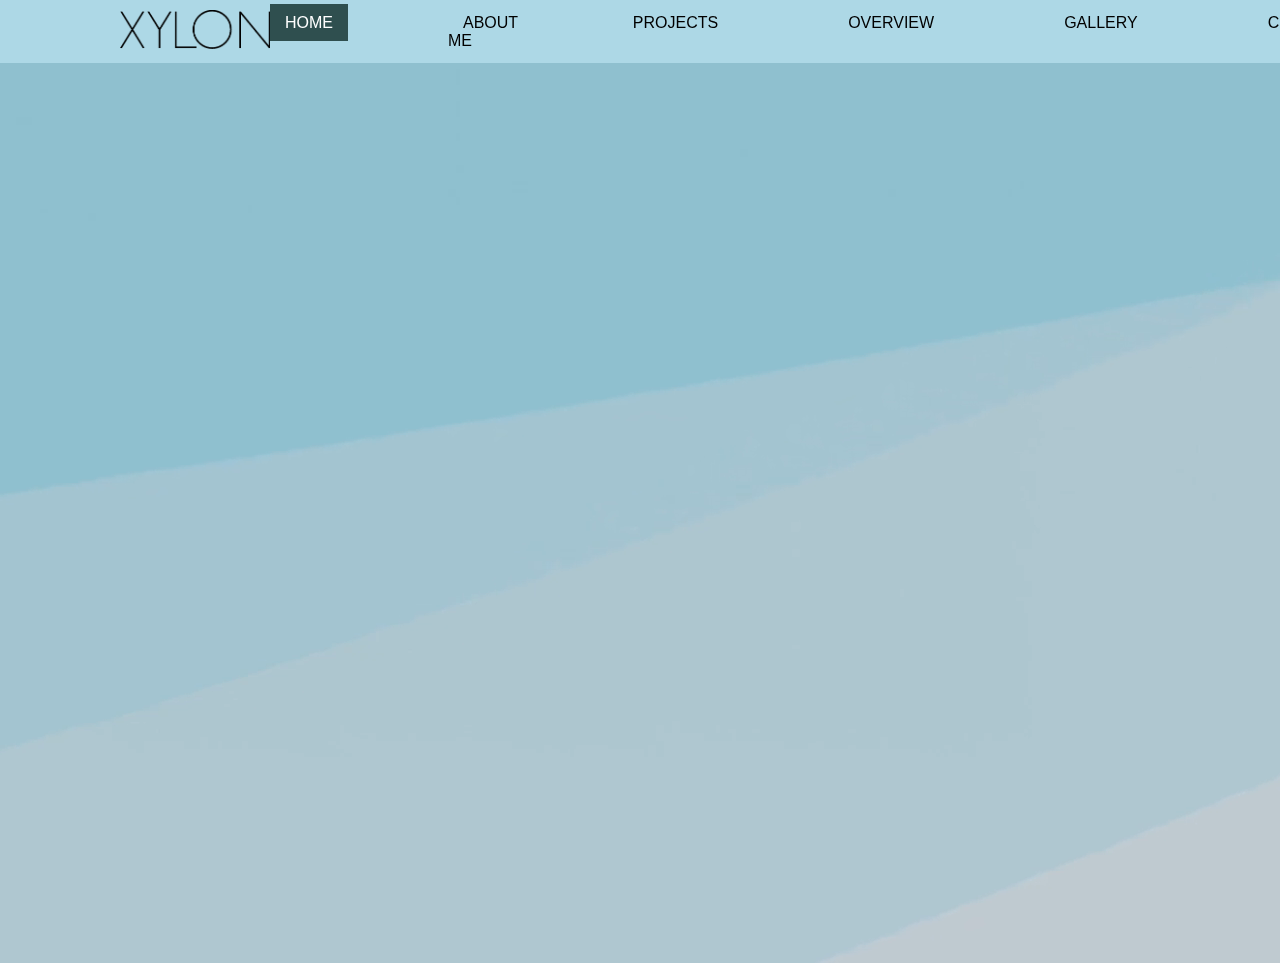
<file: index.html>
<!DOCTYPE html>
<html lang="en">
<head>
    <meta charset="UTF-8">
    <meta name="viewport" content="width=device-width, initial-scale=1.0">
    <title>WD-Finals</title>
    <link rel="stylesheet" href="assets/css/style.css">
</head>
<body>
    <header>
        <div class="logo">
            <img src="assets/img/HeaderLogo.png" alt="Logo">
        </div>
        <nav>
            <ul>
                <li class="active"><a href="#">HOME</a></li>
                <li><a href="pages/About Me/index.html">ABOUT ME</a></li>
                <li><a href="pages/Projects/index.html">PROJECTS</a></li>
                <li><a href="pages/Overview/index.html">OVERVIEW</a></li>
                <li><a href="pages/Gallery/index.html">GALLERY</a></li>
                <li><a href="pages/Contact/index.html">CONTACT</a></li>
            </ul>
        </nav>
    </header>

    <section class="hero">
        <video autoplay muted loop id="heroVideo">
            <source src="assets/vid/bg.mp4" type="video/mp4">
        </video>
        <div class="hero-content">
            <h1>WELCOME!</h1>
            <p>This is my Final Project for Web Design, made by Xylon Nicholas N. Santos - TW04</p>
        </div>
    </section>
</body>
</html>
</file>
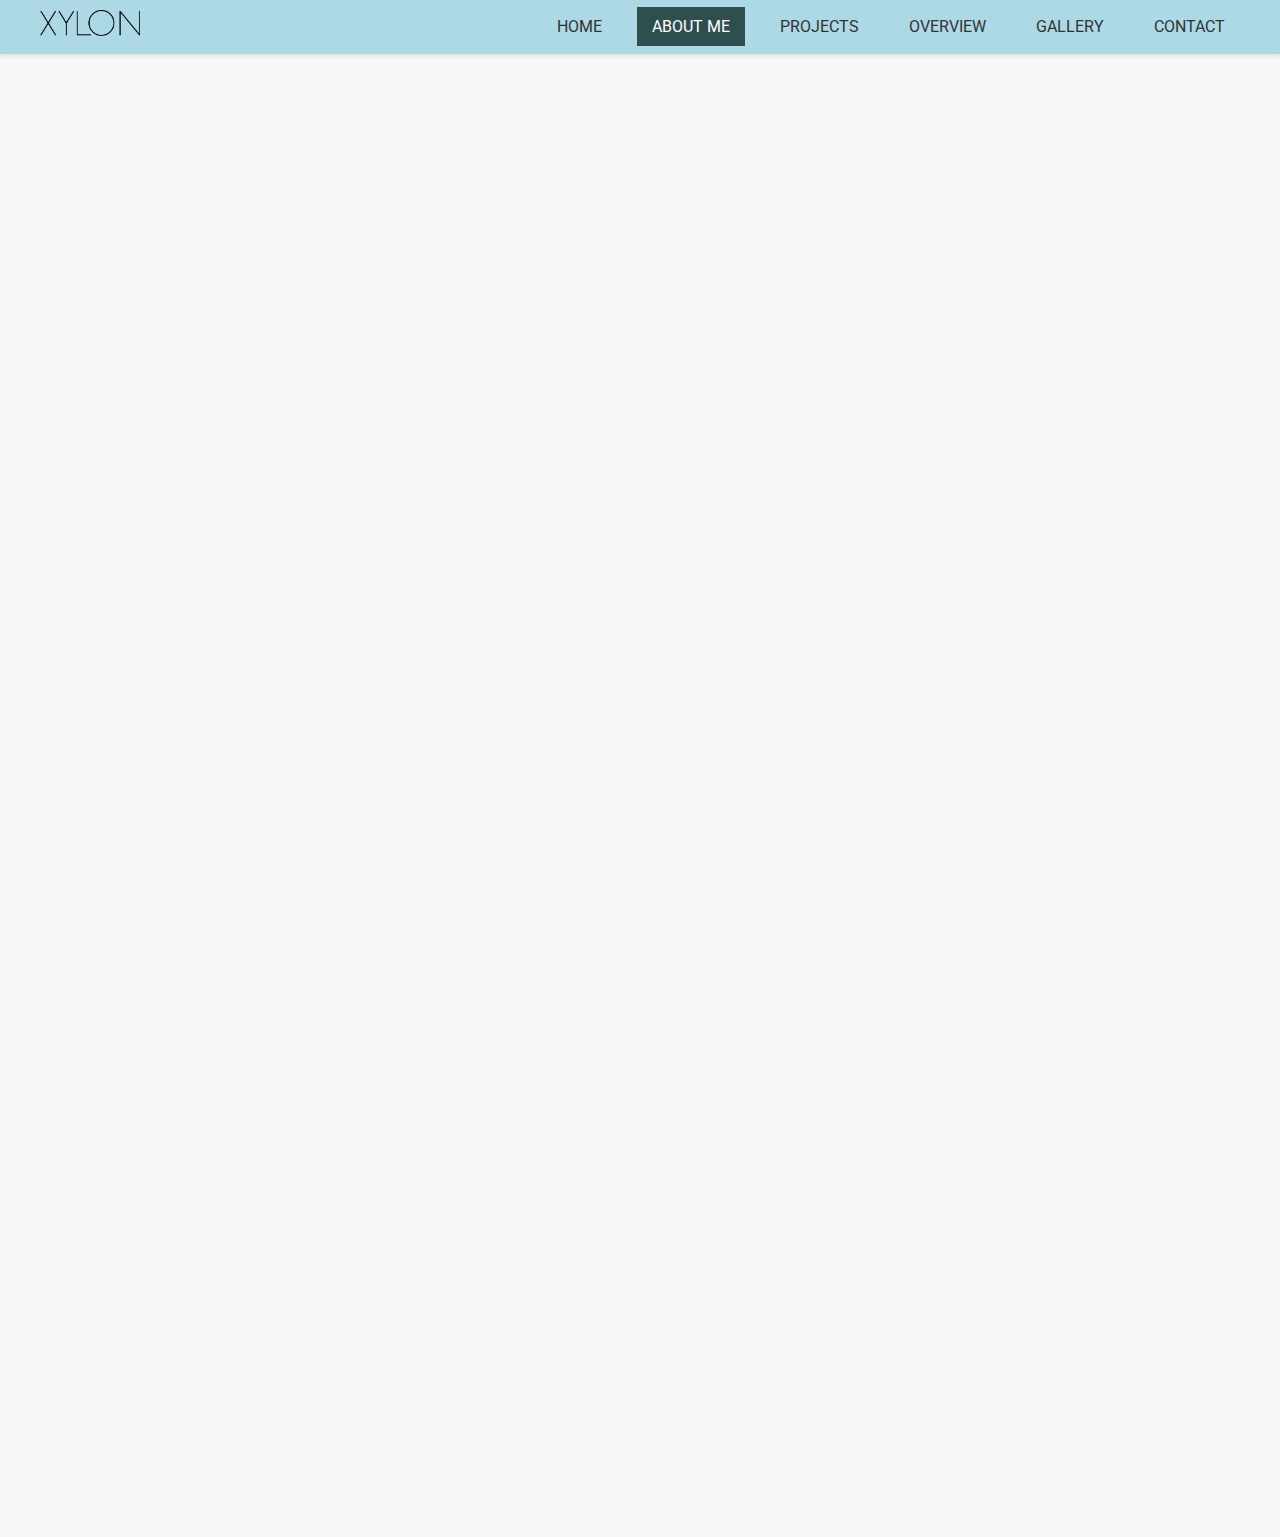
<file: pages/About Me/index.html>
<!DOCTYPE html>
<html lang="en">
<head>
    <meta charset="UTF-8">
    <meta name="viewport" content="width=device-width, initial-scale=1.0">
    <title>About Me</title>
    <link rel="stylesheet" href="assets/css/style.css">
    <link href="https://fonts.googleapis.com/css2?family=Roboto:wght@400;700&display=swap" rel="stylesheet">
</head>
<body>
    <header>
        <div class="logo">
            <img src="assets/img/HeaderLogo.png" alt="Logo">
        </div>
        <nav>
            <ul>
                <li><a href="../../index.html">HOME</a></li>
                <li class="active"><a href="#">ABOUT ME</a></li>
                <li><a href="../Projects/index.html">PROJECTS</a></li>
                <li><a href="../Overview/index.html">OVERVIEW</a></li>
                <li><a href="../Gallery/index.html">GALLERY</a></li>
                <li><a href="../Contact/index.html">CONTACT</a></li>
            </ul>
        </nav>
    </header>

    <main>
        <div class="resume-section">
            <div class="profile-image">
                <img src="assets/img/img.jpg" alt="Profile Image">
                <h1>About Me</h1>
                <p>Hi, I'm Xylon Nicholas N. Santos from TW04. This is the "About Me" section of my Final Project in Web Design, providing insights into my skills, experience, and education:</p>
            </div>
            <div class="resume-content">
                <h2>Skills</h2>
                <ul>
                    <li>Communication Skills</li>
                    <li>Critical Thinking Skills</li>
                    <li>Problem Solving Skills</li>
                    <li>Collaboration Skills</li>
                    <li>Adaptability</li>
                </ul>

                <h2>Experience</h2>
                <div class="experience-item">
                    <h3>Web Developer (Student)</h3>
                    <p>2023-2024 FEU TECH</p>
                    <p>Developed websites for school projects.</p>
                </div>
                <div class="experience-item">
                    <h3>Web Designer (Student)</h3>
                    <p>2023-2024 FEU TECH</p>
                    <p>Designed websites for school projects.</p>
                </div>

                <h2>Education</h2>
                <div class="education-item">
                    <h3>Bachelor of Science in Information Technology with Specialization in CyberSecurity</h3>
                    <p>FEU Institute of Technology, 2023-2024</p>
                </div>
            </div>
        </div>
    </main>
</body>
</html>
</file>
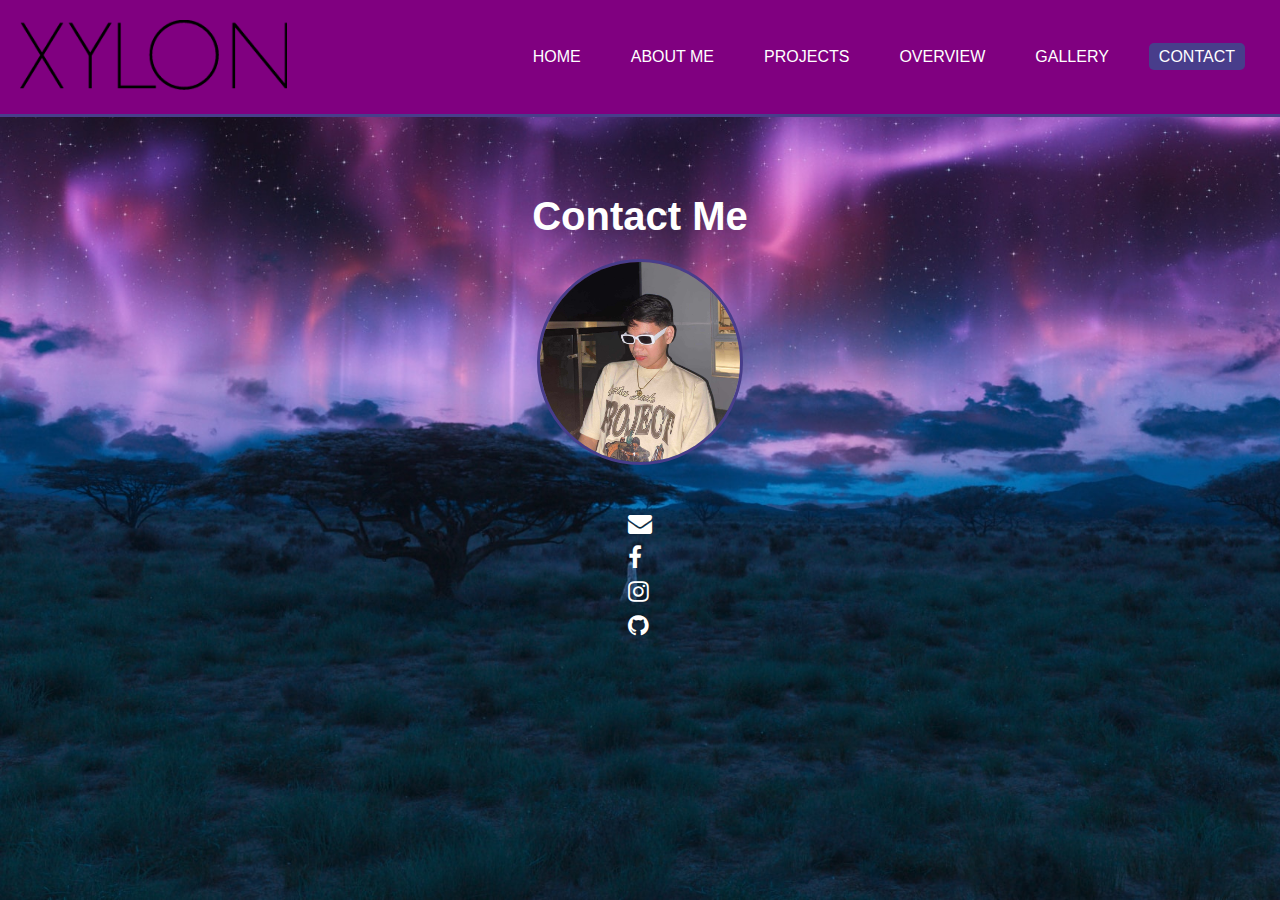
<file: pages/Contact/index.html>
<!DOCTYPE html>
<html lang="en">
<head>
    <meta charset="UTF-8">
    <meta name="viewport" content="width=device-width, initial-scale=1.0">
    <title>Contact</title>
    <link rel="stylesheet" href="assets/css/style.css">
    <link rel="stylesheet" href="https://cdnjs.cloudflare.com/ajax/libs/font-awesome/4.7.0/css/font-awesome.min.css">
</head>
<body>
    <header>
        <div class="logo">
            <img src="assets/img/HeaderLogo.png" alt="Logo">
        </div>
        <nav>
            <ul>
                <li><a href="../../index.html">HOME</a></li>
                <li><a href="../About Me/index.html">ABOUT ME</a></li>
                <li><a href="../Projects/index.html">PROJECTS</a></li>
                <li><a href="../Overview/index.html">OVERVIEW</a></li>
                <li><a href="../Gallery/index.html">GALLERY</a></li>
                <li class="active"><a href="#">CONTACT</a></li>
            </ul>
        </nav>
    </header>

    <main>
        <section class="contact">
            <h1>Contact Me</h1>
            <div class="contact-info">
                <img src="assets/img/img.jpeg" alt="Profile Picture">
                <ul>
                    <li><a href="mailto:xy.santos27@gmail.com" class="fa fa-envelope"></a></li>
                    <li><a href="https://www.facebook.com/Xylon.Santos" class="fa fa-facebook"></a></li>
                    <li><a href="https://www.instagram.com/xy.santos27/" class="fa fa-instagram"></a></li>
                    <li><a href="https://github.com/XylonSantos" class="fa fa-github"></a></li>
                </ul>
            </div>
        </section>
    </main>
</body>
</html>
</file>
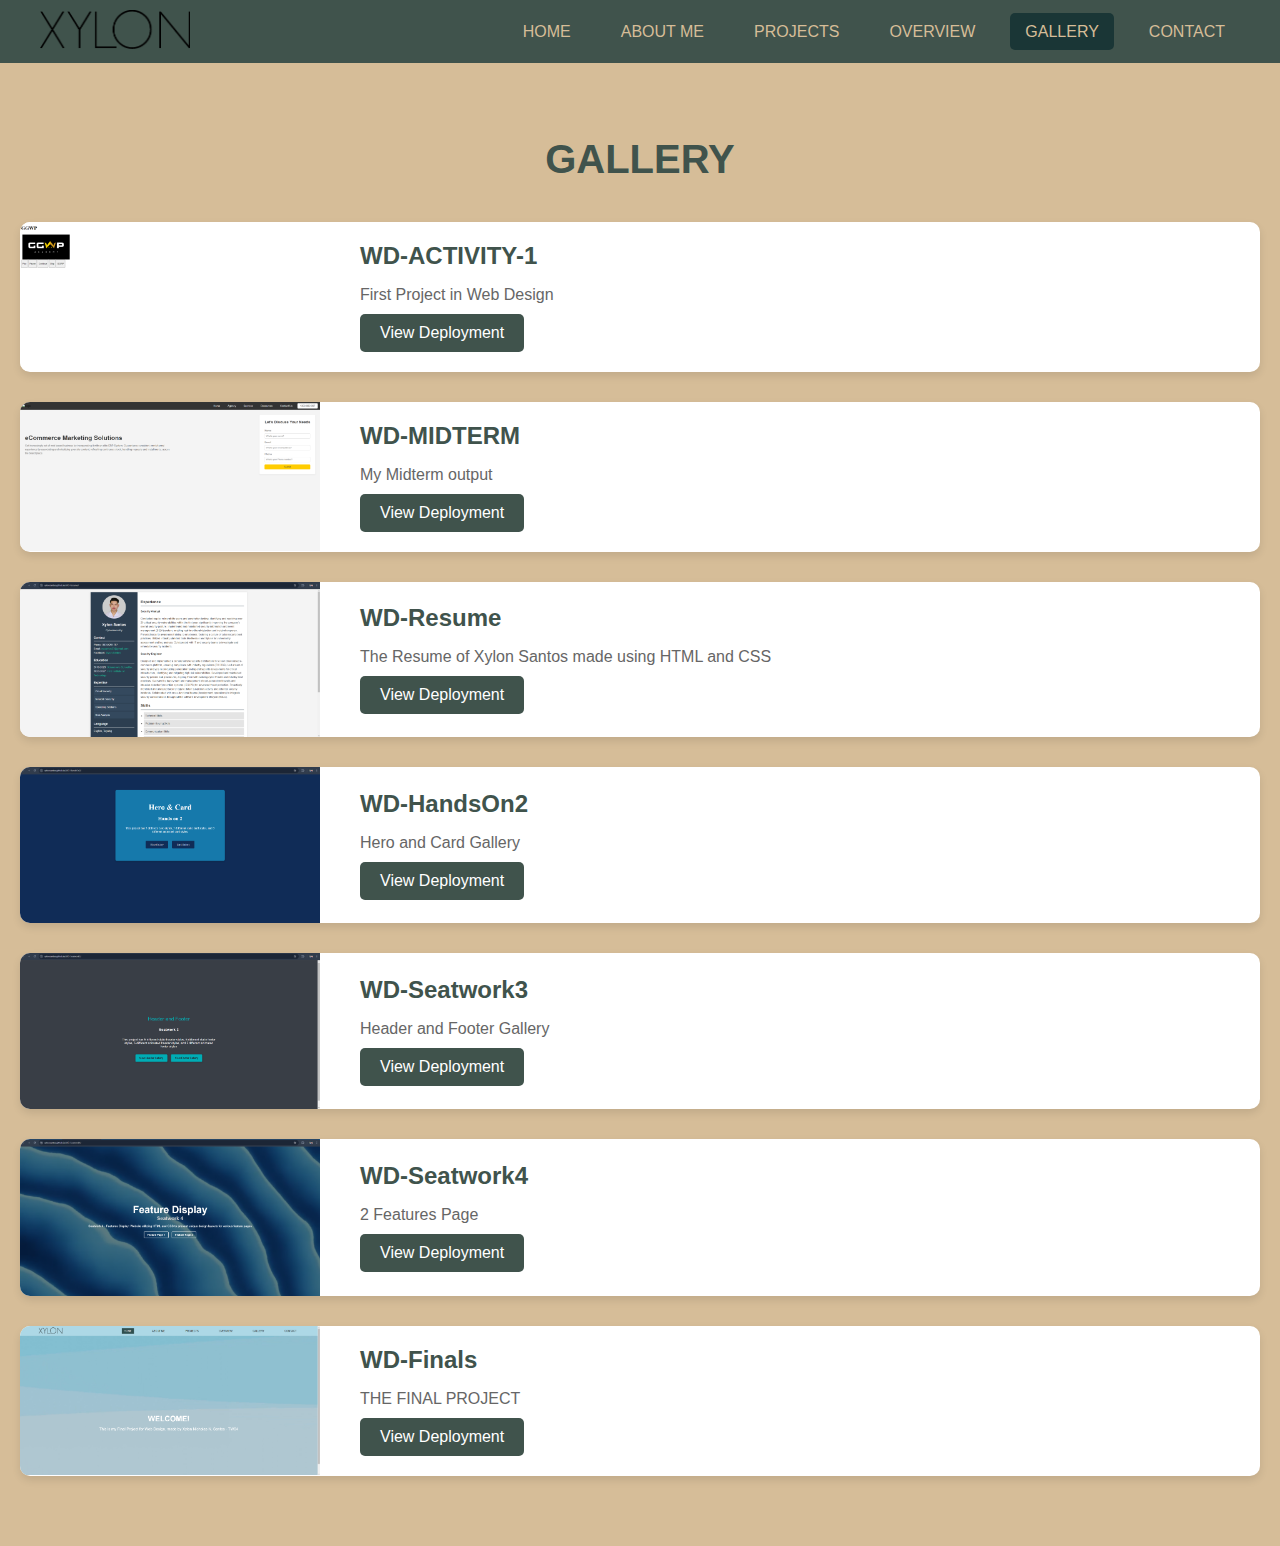
<file: pages/Gallery/index.html>
<!DOCTYPE html>
<html lang="en">
<head>
    <meta charset="UTF-8">
    <meta name="viewport" content="width=device-width, initial-scale=1.0">
    <title>Gallery</title>
    <link rel="stylesheet" href="assets/css/style.css">
</head>
<body>
    <header>
        <div class="logo">
            <img src="assets/img/HeaderLogo.png" alt="Logo">
        </div>
        <nav>
            <ul>
                <li><a href="../../index.html">HOME</a></li>
                <li><a href="../About Me/index.html">ABOUT ME</a></li>
                <li><a href="../Projects/index.html">PROJECTS</a></li>
                <li><a href="../Overview/index.html">OVERVIEW</a></li>
                <li class="active"><a href="#">GALLERY</a></li>
                <li><a href="../Contact/index.html">CONTACT</a></li>
            </ul>
        </nav>
    </header>

    <section class="features">
        <h2>GALLERY</h2>

        <div class="project">
            <img src="assets/img/1.png" alt="Project 1">
            <div class="project-info">
                <h3>WD-ACTIVITY-1</h3>
                <p>First Project in Web Design</p>
                <a href="https://xylonsantos.github.io/WD-ACTIVITY-1/" class="btn">View Deployment</a>
            </div>
        </div>

        <div class="project">
            <img src="assets/img/2.png" alt="Project 2">
            <div class="project-info">
                <h3>WD-MIDTERM</h3>
                <p>My Midterm output</p>
                <a href="https://xylonsantos.github.io/WD-MIDTERM/" class="btn">View Deployment</a>
            </div>
        </div>

        <div class="project">
            <img src="assets/img/3.png" alt="Project 3">
            <div class="project-info">
                <h3>WD-Resume</h3>
                <p>The Resume of Xylon Santos made using HTML and CSS</p>
                <a href="https://xylonsantos.github.io/WD-Resume/" class="btn">View Deployment</a>
            </div>
        </div>

        <div class="project">
            <img src="assets/img/4.png" alt="Project 4">
            <div class="project-info">
                <h3>WD-HandsOn2</h3>
                <p>Hero and Card Gallery</p>
                <a href="https://xylonsantos.github.io/WD-HandsOn2/" class="btn">View Deployment</a>
            </div>
        </div>

        <div class="project">
            <img src="assets/img/5.png" alt="Project 5">
            <div class="project-info">
                <h3>WD-Seatwork3</h3>
                <p>Header and Footer Gallery</p>
                <a href="https://xylonsantos.github.io/WD-Seatwork3/" class="btn">View Deployment</a>
            </div>
        </div>

        <div class="project">
            <img src="assets/img/6.png" alt="Project 6">
            <div class="project-info">
                <h3>WD-Seatwork4</h3>
                <p>2 Features Page</p>
                <a href="https://xylonsantos.github.io/WD-Seatwork4/" class="btn">View Deployment</a>
            </div>
        </div>

        <div class="project">
            <img src="assets/img/7.png" alt="Project 7">
            <div class="project-info">
                <h3>WD-Finals</h3>
                <p>THE FINAL PROJECT</p>
                <a href="https://xylonsantos.github.io/WD-Finals/" class="btn">View Deployment</a>
            </div>
        </div>

    </section>
</body>
</html>
</file>
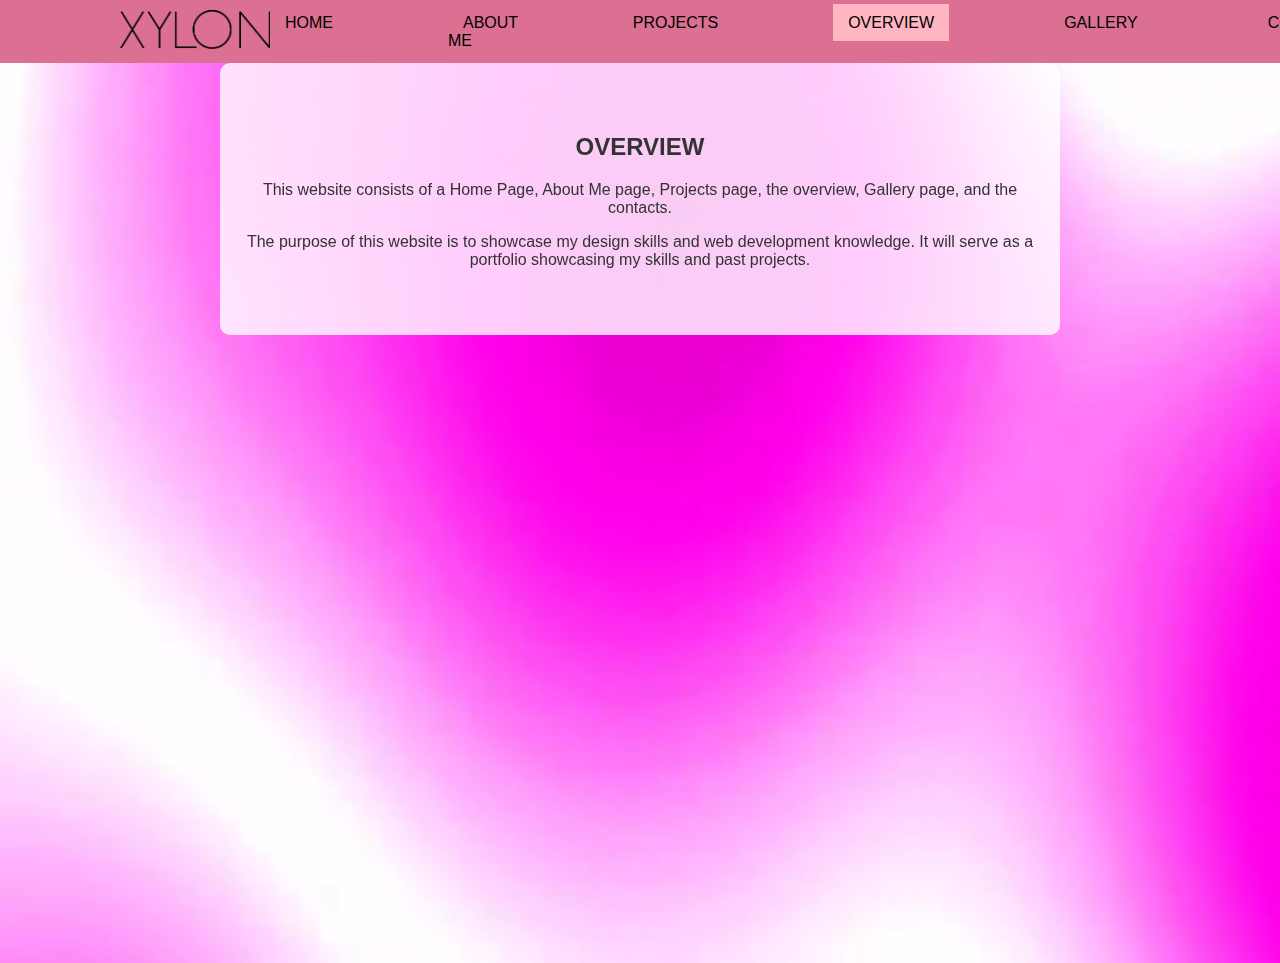
<file: pages/Overview/index.html>
<!DOCTYPE html>
<html lang="en">
<head>
    <meta charset="UTF-8">
    <meta name="viewport" content="width=device-width, initial-scale=1.0">
    <title>Overview</title>
    <link rel="stylesheet" href="assets/css/style.css">
</head>
<body>
    <header>
        <div class="logo">
            <img src="assets/img/HeaderLogo.png" alt="Logo">
        </div>
        <nav>
            <ul>
                <li><a href="../../index.html">HOME</a></li>
                <li><a href="../About Me/index.html">ABOUT ME</a></li>
                <li><a href="../Projects/index.html">PROJECTS</a></li>
                <li class="active"><a href="#">OVERVIEW</a></li>
                <li><a href="../Gallery/index.html">GALLERY</a></li>
                <li><a href="../Contact/index.html">CONTACT</a></li>
            </ul>
        </nav>
    </header>

    <section class="overview">
        <video autoplay muted loop class="video-bg">
            <source src="assets/vid/bg.mp4" type="video/mp4">
        </video>
        <div class="container">
            <h2>OVERVIEW</h2>
            <p>This website consists of a Home Page, About Me page, Projects page, the overview, Gallery page, and the contacts.</p>
            <p>The purpose of this website is to showcase my design skills and web development knowledge. It will serve as a portfolio showcasing my skills and past projects.</p>
        </div>
    </section>
</body>
</html>
</file>
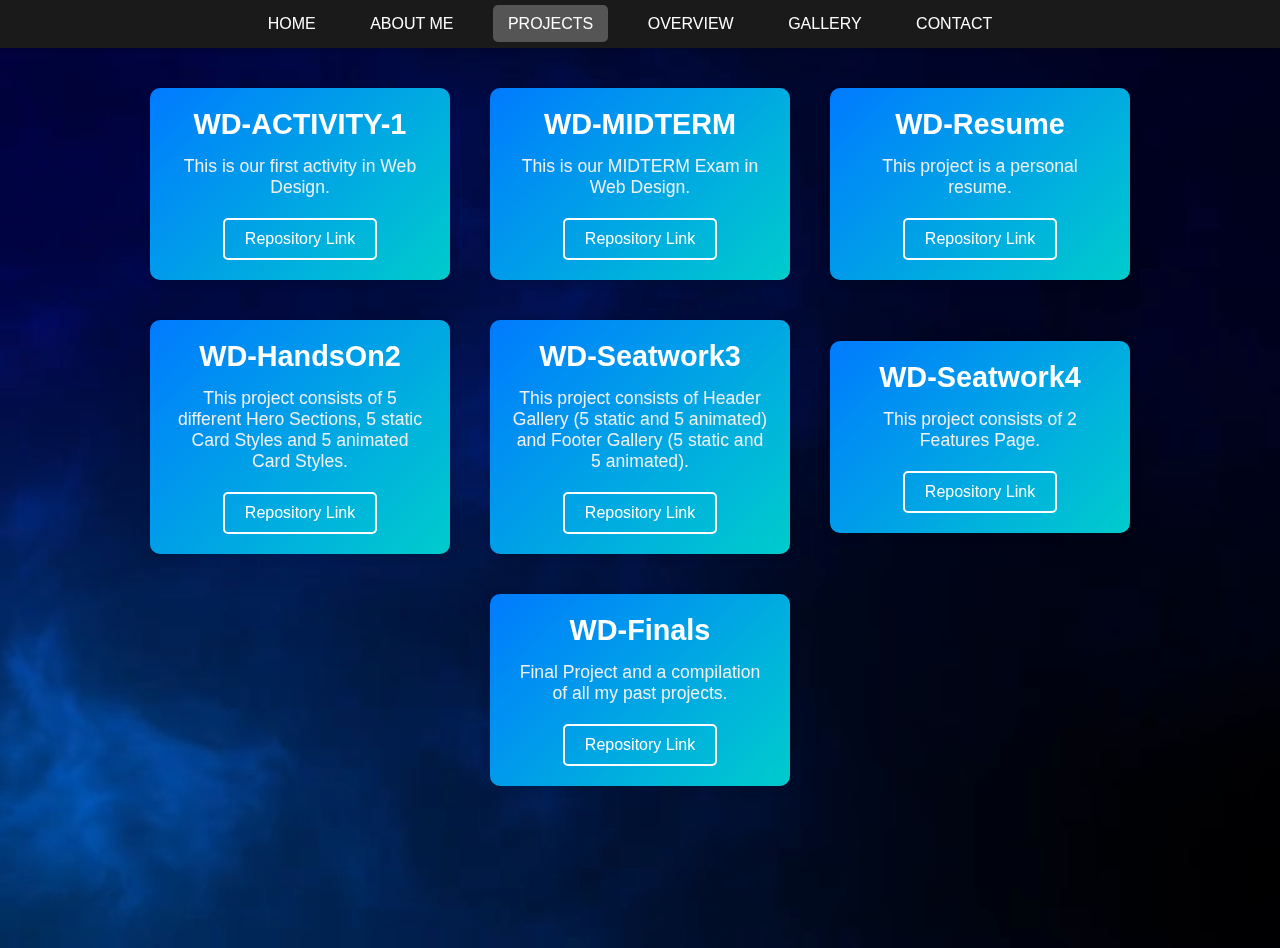
<file: pages/Projects/index.html>
<!DOCTYPE html>
<html lang="en">
<head>
    <meta charset="UTF-8">
    <meta name="viewport" content="width=device-width, initial-scale=1.0">
    <title>Projects</title>
    <link rel="stylesheet" href="assets/css/style.css">
</head>
<body>
    <header>
        <nav>
            <ul>
                <li><a href="../../index.html">HOME</a></li>
                <li><a href="../About Me/index.html">ABOUT ME</a></li>
                <li class="active"><a href="#">PROJECTS</a></li>
                <li><a href="../Overview/index.html">OVERVIEW</a></li>
                <li><a href="../Gallery/index.html">GALLERY</a></li>
                <li><a href="../Contact/index.html">CONTACT</a></li>
            </ul>
        </nav>
    </header>

    <section class="features">
        <div class="feature-background">
            <video autoplay muted loop id="feature-background-video">
                <source src="assets/vid/bg.mp4" type="video/mp4">
            </video>
        </div>

        <div class="container">
            <div class="feature-card">
                <h3>WD-ACTIVITY-1</h3>
                <p>This is our first activity in Web Design.</p>
                <a href="https://github.com/XylonSantos/WD-ACTIVITY-1" target="_blank">Repository Link</a>
            </div>
            <div class="feature-card">
                <h3>WD-MIDTERM</h3>
                <p>This is our MIDTERM Exam in Web Design.</p>
                <a href="https://github.com/XylonSantos/WD-MIDTERM" target="_blank">Repository Link</a>
            </div>
            <div class="feature-card">
                <h3>WD-Resume</h3>
                <p>This project is a personal resume.</p>
                <a href="https://github.com/XylonSantos/WD-Resume" target="_blank">Repository Link</a>
            </div>
            <div class="feature-card">
                <h3>WD-HandsOn2</h3>
                <p>This project consists of 5 different Hero Sections, 5 static Card Styles and 5 animated Card Styles.</p>
                <a href="https://github.com/XylonSantos/WD-HandsOn2" target="_blank">Repository Link</a>
            </div>
            <div class="feature-card">
                <h3>WD-Seatwork3</h3>
                <p>This project consists of Header Gallery (5 static and 5 animated) and Footer Gallery (5 static and 5 animated).</p>
                <a href="https://github.com/XylonSantos/WD-Seatwork3" target="_blank">Repository Link</a>
            </div>
            <div class="feature-card">
                <h3>WD-Seatwork4</h3>
                <p>This project consists of 2 Features Page.</p>
                <a href="https://github.com/XylonSantos/WD-Seatwork4" target="_blank">Repository Link</a>
            </div>
            <div class="feature-card">
                <h3>WD-Finals</h3>
                <p>Final Project and a compilation of all my past projects.</p>
                <a href="https://github.com/XylonSantos/WD-Finals" target="_blank">Repository Link</a>
            </div>
        </div>
    </section>
</body>
</html>
</file>
<file: assets/css/style.css>
body {
    font-family: 'Arial', sans-serif;
    margin: 0;
    padding: 0;
}

header {
    background-color: lightblue;
    color: #fff;
    padding: 10px 20px;
    display: flex;
    justify-content: space-between;
    align-items: center;
}

.logo {
    margin-left: 100px;
}

.logo img {
    max-width: 150px;
    height: auto;
    transition: transform 0.3s ease;
}

.logo img:hover {
    transform: scale(1.1);
}

nav ul {
    list-style-type: none;
    margin: 0;
    padding: 0;
    display: flex;
}

nav ul li {
    margin-right: 100px;
}

nav ul li a {
    color: black;
    text-decoration: none;
    padding: 10px 15px;
    transition: background-color 0.3s ease, color 0.3s ease;
}

nav ul li.active a {
    background-color: darkslategrey;
    color: white;
}

nav ul li a:hover {
    background-color: darkslategrey;
    color: white;
}

/* Hero Section */

.hero {
    position: relative;
    height: 100vh;
    width: 100%;
    overflow: hidden;
}

#heroVideo {
    position: absolute;
    top: 50%;
    left: 50%;
    min-width: 100%;
    min-height: 100%;
    width: auto;
    height: auto;
    z-index: -1;
    transform: translate(-50%, -50%);
    background-size: cover;
}

.hero-content {
    position: relative;
    z-index: 1;
    color: white;
    text-align: center;
    top: 50%;
    transform: translateY(-50%);
    padding: 0 20px;
    opacity: 0;
    animation: fadeInUp 1.5s ease-out forwards, zoomIn 1.5s ease-out forwards;
}

.hero h1 {
    font-size: 3em;
    margin: 0.5em 0;
    animation: slideIn 1.5s ease-out forwards;
}

.hero p {
    font-size: 1.5em;
    animation: fadeInUp 2s ease-out forwards 1s;
}

@keyframes fadeInUp {
    0% {
        opacity: 0;
        transform: translateY(20px);
    }
    100% {
        opacity: 1;
        transform: translateY(0);
    }
}

@keyframes zoomIn {
    0% {
        transform: scale(0.8);
    }
    100% {
        transform: scale(1);
    }
}

@keyframes slideIn {
    0% {
        transform: translateX(-50%);
    }
    100% {
        transform: translateX(0);
    }
}

/* Responsive Design */
@media (max-width: 768px) {
    header {
        flex-direction: column;
    }

    nav ul {
        flex-direction: column;
        align-items: center;
    }

    nav ul li {
        margin-right: 0;
        margin-bottom: 10px;
    }

    .logo {
        margin-left: 0;
        margin-bottom: 10px;
    }

    .hero h1 {
        font-size: 2em;
    }

    .hero p {
        font-size: 1em;
    }
}
</file>
<file: pages/About Me/assets/css/style.css>
body {
    font-family: 'Roboto', sans-serif;
    margin: 0;
    padding: 0;
    background-color: #f8f8f8;
    color: #333;
    line-height: 1.6;
}

header {
    background-color: lightblue;
    color: #fff;
    padding: 10px 20px;
    display: flex;
    justify-content: space-between;
    align-items: center;
    box-shadow: 0 2px 5px rgba(0, 0, 0, 0.1);
}

.logo {
    margin-left: 20px;
}

.logo img {
    max-width: 100px;
    height: auto;
    transition: transform 0.3s ease;
}

.logo img:hover {
    transform: scale(1.1);
}

nav ul {
    list-style-type: none;
    margin: 0;
    padding: 0;
    display: flex;
}

nav ul li {
    margin-right: 20px;
}

nav ul li a {
    color: #333;
    text-decoration: none;
    padding: 10px 15px;
    transition: background-color 0.3s ease, color 0.3s ease;
}

nav ul li.active a {
    background-color: darkslategrey;
    color: white;
}

nav ul li a:hover {
    background-color: darkslategrey;
    color: white;
}

/* Resume Section Styles */
.resume-section {
    max-width: 800px;
    margin: 20px auto;
    padding: 30px;
    background-color: #fff;
    border-radius: 8px;
    box-shadow: 0 0 10px rgba(0, 0, 0, 0.1);
    opacity: 0;
    animation: fadeIn 1s ease forwards;
}

@keyframes fadeIn {
    to {
        opacity: 1;
    }
}

.resume-section h1 {
    font-size: 2.5em;
    text-align: center;
    margin-bottom: 30px;
    color: #333;
    animation: slideInDown 1s ease forwards;
}

.resume-section p {
    font-size: 1.2em;
    line-height: 1.8;
    margin-bottom: 20px;
    animation: fadeIn 1s ease forwards;
}

.profile-image {
    text-align: center;
    margin-bottom: 30px;
    animation: zoomIn 1s ease forwards;
}

.profile-image img {
    border-radius: 50%;
    max-width: 200px;
    height: auto;
    border: 5px solid #fff;
    box-shadow: 0 0 10px rgba(0, 0, 0, 0.1);
}

.resume-content {
    margin-top: 30px;
}

.resume-content h2 {
    font-size: 2em;
    margin-bottom: 20px;
    color: #333;
    animation: slideInLeft 1s ease forwards;
}

.resume-content ul {
    list-style-type: disc;
    margin-left: 20px;
    animation: slideInRight 1s ease forwards;
}

.resume-content ul li {
    font-size: 1.1em;
    margin-bottom: 10px;
}

.experience-item,
.education-item {
    margin-bottom: 30px;
    animation: slideInUp 1s ease forwards;
}

.experience-item h3,
.education-item h3 {
    font-size: 1.8em;
    margin-bottom: 15px;
    color: #333;
}

.experience-item p,
.education-item p {
    font-size: 1.1em;
    line-height: 1.6;
}

@media (max-width: 768px) {
    .logo {
        margin-left: 10px;
    }

    nav ul li {
        margin-right: 15px;
    }

    .resume-section {
        padding: 20px;
    }

    .resume-section h1 {
        font-size: 2em;
        animation: slideInDown 1s ease forwards;
    }

    .resume-section p {
        font-size: 1.1em;
        animation: fadeIn 1s ease forwards;
    }

    .profile-image img {
        max-width: 150px;
        animation: zoomIn 1s ease forwards;
    }

    .experience-item h3,
    .education-item h3 {
        font-size: 1.6em;
    }

    .experience-item p,
    .education-item p {
        font-size: 1em;
    }
}

/* Keyframes for Animations */

@keyframes slideInDown {
    from {
        transform: translateY(-100%);
        opacity: 0;
    }
    to {
        transform: translateY(0);
        opacity: 1;
    }
}

@keyframes fadeIn {
    from {
        opacity: 0;
    }
    to {
        opacity: 1;
    }
}

@keyframes zoomIn {
    from {
        transform: scale(0);
        opacity: 0;
    }
    to {
        transform: scale(1);
        opacity: 1;
    }
}

@keyframes slideInLeft {
    from {
        transform: translateX(-100%);
        opacity: 0;
    }
    to {
        transform: translateX(0);
        opacity: 1;
    }
}

@keyframes slideInRight {
    from {
        transform: translateX(100%);
        opacity: 0;
    }
    to {
        transform: translateX(0);
        opacity: 1;
    }
}

@keyframes slideInUp {
    from {
        transform: translateY(100%);
        opacity: 0;
    }
    to {
        transform: translateY(0);
        opacity: 1;
    }
}
</file>
<file: pages/Contact/assets/css/style.css>
body {
    font-family: 'Arial', sans-serif;
    margin: 0;
    padding: 0;
    background-color: purple;
    color: #fff;
}

header {
    background-color: purple;
    padding: 20px;
    display: flex;
    justify-content: space-between;
    align-items: center;
}

.logo img {
    height: 70px;
}

nav ul {
    list-style-type: none;
    margin: 0;
    padding: 0;
    display: flex;
}

nav ul li {
    margin: 0 15px;
}

nav ul li a {
    color: #fff;
    text-decoration: none;
    padding: 5px 10px;
    transition: background-color 0.3s, color 0.3s;
}

nav ul li a:hover,
nav ul li a:focus,
nav ul li.active a {
    background-color: darkslateblue;
    color: #fff;
    border-radius: 5px;
}

header {
    border-bottom: 3px solid darkslateblue;
}

body {
    background-image: url('../../../Contact/assets/img/bg.jpg');
    background-size: cover;
    background-repeat: no-repeat;
    background-attachment: fixed;
    color: #ecf0f1;
}

/* Contact Section Styling */
.contact {
    text-align: center;
    padding: 50px 20px;
}

.contact h1 {
    font-size: 2.5em;
    margin-bottom: 20px;
    color: white;
}

.contact-info {
    display: flex;
    flex-direction: column;
    align-items: center;
}

.contact-info img {
    border-radius: 50%;
    width: 200px;
    height: 200px;
    object-fit: cover;
    margin-bottom: 20px;
    border: 3px solid darkslateblue;
}

.contact-info ul {
    list-style-type: none;
    padding: 0;
}

.contact-info ul li {
    margin: 10px 0;
}

.contact-info ul li a {
    color: white;
    text-decoration: none;
    font-size: 1.5em;
    transition: color 0.3s;
    display: flex;
    align-items: center;
    gap: 10px;
}

.contact-info ul li a:hover {
    color: #fff;
}

.contact-info ul li a .fa {
    font-size: 2em;
}

@media (max-width: 768px) {
    header {
        flex-direction: column;
    }

    nav ul {
        flex-direction: column;
        align-items: center;
    }

    nav ul li {
        margin: 10px 0;
    }

    .contact-info ul li a {
        font-size: 1.2em;
    }

    .contact-info ul li a .fa {
        font-size: 1.5em;
    }
}
</file>
<file: pages/Gallery/assets/css/style.css>
body {
    font-family: 'Arial', sans-serif;
    margin: 0;
    padding: 0;
    background-color: #f4f4f9;
    color: #333;
}

header {
    background-color: #40534C;
    color: #D6BD98;
    padding: 10px 20px;
    display: flex;
    justify-content: space-between;
    align-items: center;
    box-shadow: 0 4px 8px rgba(0, 0, 0, 0.1);
}

.logo {
    margin-left: 20px;
}

.logo img {
    max-width: 150px;
    height: auto;
    transition: transform 0.3s ease;
}

.logo img:hover {
    transform: scale(1.1);
}

nav ul {
    list-style-type: none;
    margin: 0;
    padding: 0;
    display: flex;
}

nav ul li {
    margin-right: 20px;
}

nav ul li a {
    color: #D6BD98;
    text-decoration: none;
    padding: 10px 15px;
    transition: background-color 0.3s ease, color 0.3s ease;
    border-radius: 5px;
}

nav ul li.active a {
    background-color: #1A3636;
}

nav ul li a:hover {
    background-color: #677D6A;
    color: #fff;
}

/* Features section */
.features {
    padding: 40px 20px;
    background-color: #D6BD98;
}

.features h2 {
    text-align: center;
    margin-bottom: 40px;
    font-size: 2.5rem;
    color: #40534C;
}

.project {
    display: flex;
    align-items: center;
    margin-bottom: 30px;
    background-color: #fff;
    border-radius: 10px;
    box-shadow: 0 4px 8px rgba(0, 0, 0, 0.1);
    overflow: hidden;
}

.project img {
    max-width: 300px;
    width: 100%;
    height: auto;
    margin-right: 20px;
}

.project-info {
    flex: 1;
    padding: 20px;
}

.project-info h3 {
    margin-top: 0;
    margin-bottom: 10px;
    font-size: 1.5rem;
    color: #40534C;
}

.project-info p {
    margin-bottom: 10px;
    font-size: 1rem;
    color: #666;
}

.btn {
    display: inline-block;
    background-color: #40534C;
    color: #fff;
    padding: 10px 20px;
    text-decoration: none;
    border-radius: 5px;
    transition: background-color 0.3s ease, color 0.3s ease;
}

.btn:hover {
    background-color: #1A3636;
}

/* Responsive design */
@media (max-width: 768px) {
    .project {
        flex-direction: column;
        align-items: flex-start;
    }

    .project img {
        margin-right: 0;
        margin-bottom: 20px;
    }

    .project-info {
        padding: 10px;
    }

    nav ul {
        flex-direction: column;
    }

    nav ul li {
        margin-bottom: 10px;
    }
}
</file>
<file: pages/Overview/assets/css/style.css>
body {
    font-family: 'Arial', sans-serif;
    margin: 0;
    padding: 0;
    overflow: hidden;
}

header {
    background-color: palevioletred;
    color: #fff;
    padding: 10px 20px;
    display: flex;
    justify-content: space-between;
    align-items: center;
}

.logo {
    margin-left: 100px;
}

.logo img {
    max-width: 150px;
    height: auto;
    transition: transform 0.3s ease;
}

.logo img:hover {
    transform: scale(1.1);
}

nav ul {
    list-style-type: none;
    margin: 0;
    padding: 0;
    display: flex;
}

nav ul li {
    margin-right: 100px;
}

nav ul li a {
    color: black;
    text-decoration: none;
    padding: 10px 15px;
    transition: background-color 0.3s ease, color 0.3s ease;
}

nav ul li.active a {
    background-color: lightpink;
    color: black;
}

nav ul li a:hover {
    background-color: lightcoral;
    color: black;
}

.overview {
    position: relative;
    color: #333;
    text-align: center;
    width: 100vw;
    height: 100vh;
    overflow: hidden;
}

.video-bg {
    position: absolute;
    top: 0;
    left: 0;
    width: 100%;
    height: 100%;
    object-fit: cover;
}

.overview .container {
    position: relative;
    z-index: 1;
    max-width: 800px;
    margin: 0 auto;
    padding: 50px 20px;
    background-color: rgba(255, 255, 255, 0.8);
    border-radius: 10px;
}
</file>
<file: pages/Projects/assets/css/style.css>
* {
    margin: 0;
    padding: 0;
    box-sizing: border-box;
}

body {
    font-family: Arial, sans-serif;
    background-color: #f0f0f0;
    margin: 0;
}

header {
    background-color: #1a1a1a;
    color: #fff;
    padding: 15px 0;
    text-align: center;
    box-shadow: 0 2px 5px rgba(0, 0, 0, 0.2);
}

nav ul {
    list-style-type: none;
    margin: 0;
    padding: 0;
    text-align: center;
}

nav ul li {
    display: inline-block;
    margin-right: 20px;
}

nav ul li a {
    text-decoration: none;
    color: #fff;
    padding: 10px 15px;
    transition: all 0.3s ease;
    position: relative;
}

nav ul li a:before {
    content: '';
    position: absolute;
    bottom: -3px;
    left: 0;
    width: 100%;
    height: 3px;
    background-color: transparent;
    transition: background-color 0.3s ease;
}

nav ul li a:hover:before {
    background-color: #fff;
}

nav ul li.active a {
    background-color: #555;
    border-radius: 5px;
}

@media (max-width: 768px) {
    nav ul li {
        display: block;
        margin: 10px 0;
    }

    nav ul li a {
        display: block;
        padding: 10px 0;
    }

    nav {
        margin-top: 10px;
    }
}

.features {
    position: relative;
    overflow: hidden;
    height: 100vh;
}

.feature-background {
    position: absolute;
    top: 0;
    left: 0;
    width: 100%;
    height: 100%;
    z-index: -1;
    overflow: hidden;
}

#feature-background-video {
    width: 100%;
    height: 100%;
    object-fit: cover;
}

.container {
    position: relative;
    z-index: 1;
    display: flex;
    justify-content: center;
    align-items: center;
    flex-wrap: wrap;
    padding: 20px;
}

.feature-card {
    width: 300px;
    margin: 20px;
    padding: 20px;
    background: linear-gradient(135deg, #007bff, #00cccc);
    border-radius: 10px;
    box-shadow: 0 4px 10px rgba(0, 0, 0, 0.1);
    text-align: center;
    transition: transform 0.3s ease;
}

.feature-card:hover {
    transform: translateY(-5px);
}

.feature-card h3 {
    font-size: 1.8rem;
    margin-bottom: 15px;
    color: #fff;
}

.feature-card p {
    font-size: 1.1rem;
    color: #f0f0f0;
    margin-bottom: 20px;
}

.feature-card a {
    display: inline-block;
    padding: 10px 20px;
    border: 2px solid #fff; 
    border-radius: 5px;
    color: #fff;
    text-decoration: none;
    transition: background-color 0.3s, color 0.3s;
}

.feature-card a:hover {
    background-color: #fff;
    color: #007bff;
}

@media (max-width: 768px) {
    .feature-card {
        width: calc(50% - 40px);
    }
}

@media (max-width: 480px) {
    .feature-card {
        width: calc(100% - 40px);
    }
}
</file>
